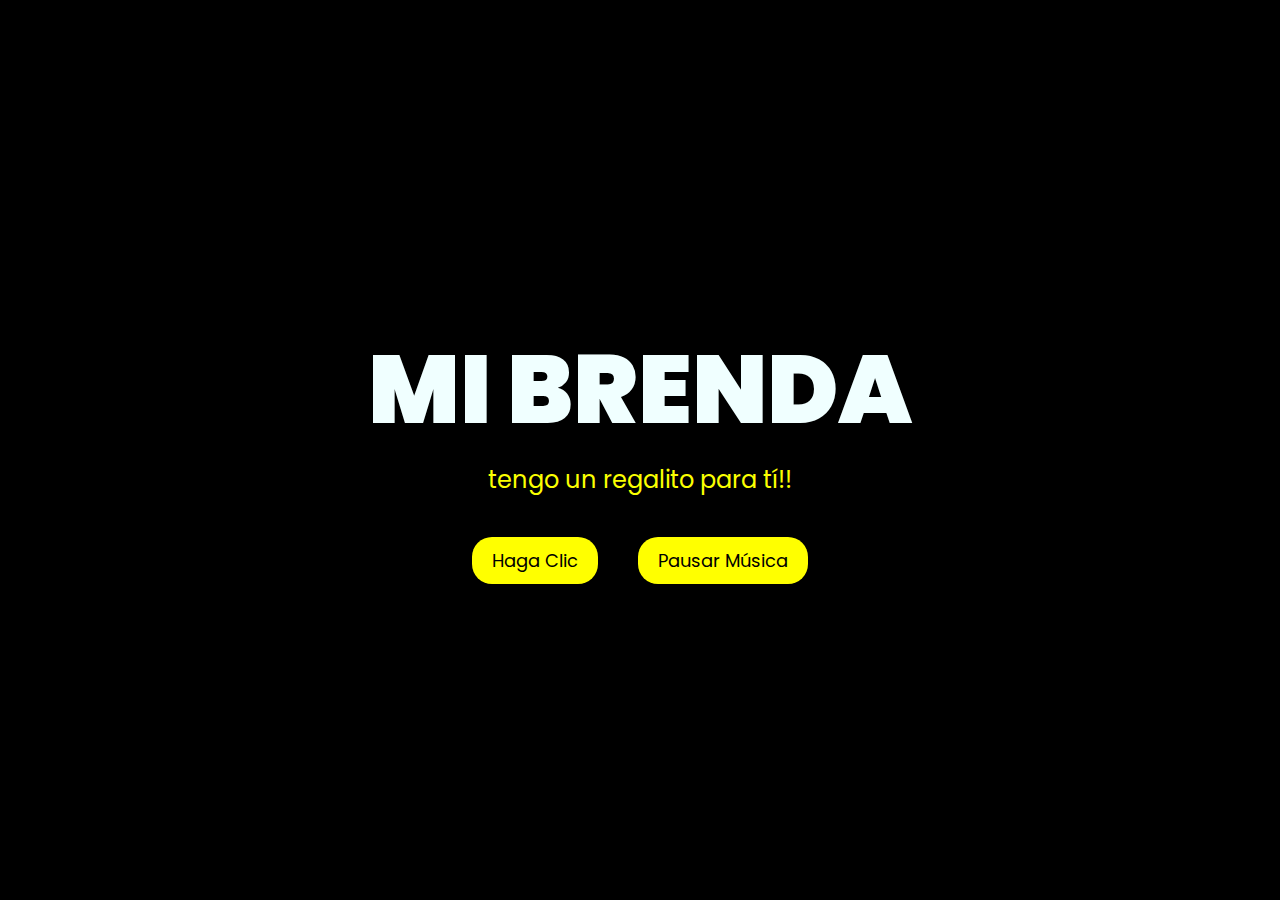
<file: index.html>
<!DOCTYPE html>
<html lang="en">
<head>
    <meta charset="UTF-8">
    <meta http-equiv="X-UA-Compatible" content="IE=edge">
    <meta name="viewport" content="width=device-width, initial-scale=1.0">
    <link rel="stylesheet" href="css/style.css">
    <link rel="icon" href="img/flowers.png" type="image/x-icon">
    <title>Aniversario</title>
    <style>
        audio {
            display: none; /* Oculta el elemento de audio si no deseas que sea visible */
        }
        .button-container {
            margin-top: 20px;
        }
        .button-container button {
            margin: 0 10px; /* Espaciado entre botones */
        }
    </style>
</head>
<body>
    <!-- Música de fondo -->
    <audio id="backgroundMusic" autoplay loop>
        <source src="audio/alguien.mp3" type="audio/mpeg">
        <source src="audio/alguien.ogg" type="audio/ogg">
        Tu navegador no soporta la reproducción de audio.
    </audio>

    <div class="greetings">
        <span>M</span>
        <span>I</span>
        &nbsp;
        <span>B</span>
        <span>R</span>
        <span>E</span>
        <span>N</span>
        <span>D</span>
        <span>A</span>
    </div>
    <div class="greetings">
        <span></span>
        <span></span>
        <span></span>
        <span></span>
        <span></span>
        <span></span>
    </div>
    <div class="description">
        <span>tengo un regalito para tí!!</span>
    </div>
    <div class="button-container">
        <div class="button">
            <button id="clickButton">
                <a href="index1.html">Haga Clic</a>
            </button>
        </div>
        <div class="button">
            <button id="playPauseButton">Pausar Música</button>
        </div>
    </div>

    <script>
        const playPauseButton = document.getElementById('playPauseButton');
        const backgroundMusic = document.getElementById('backgroundMusic');

        playPauseButton.addEventListener('click', () => {
            if (backgroundMusic.paused) {
                backgroundMusic.play();
                playPauseButton.textContent = 'Pausar Música';
            } else {
                backgroundMusic.pause();
                playPauseButton.textContent = 'Reproducir Música';
            }
        });
    </script>
</body>
</html>
</file>
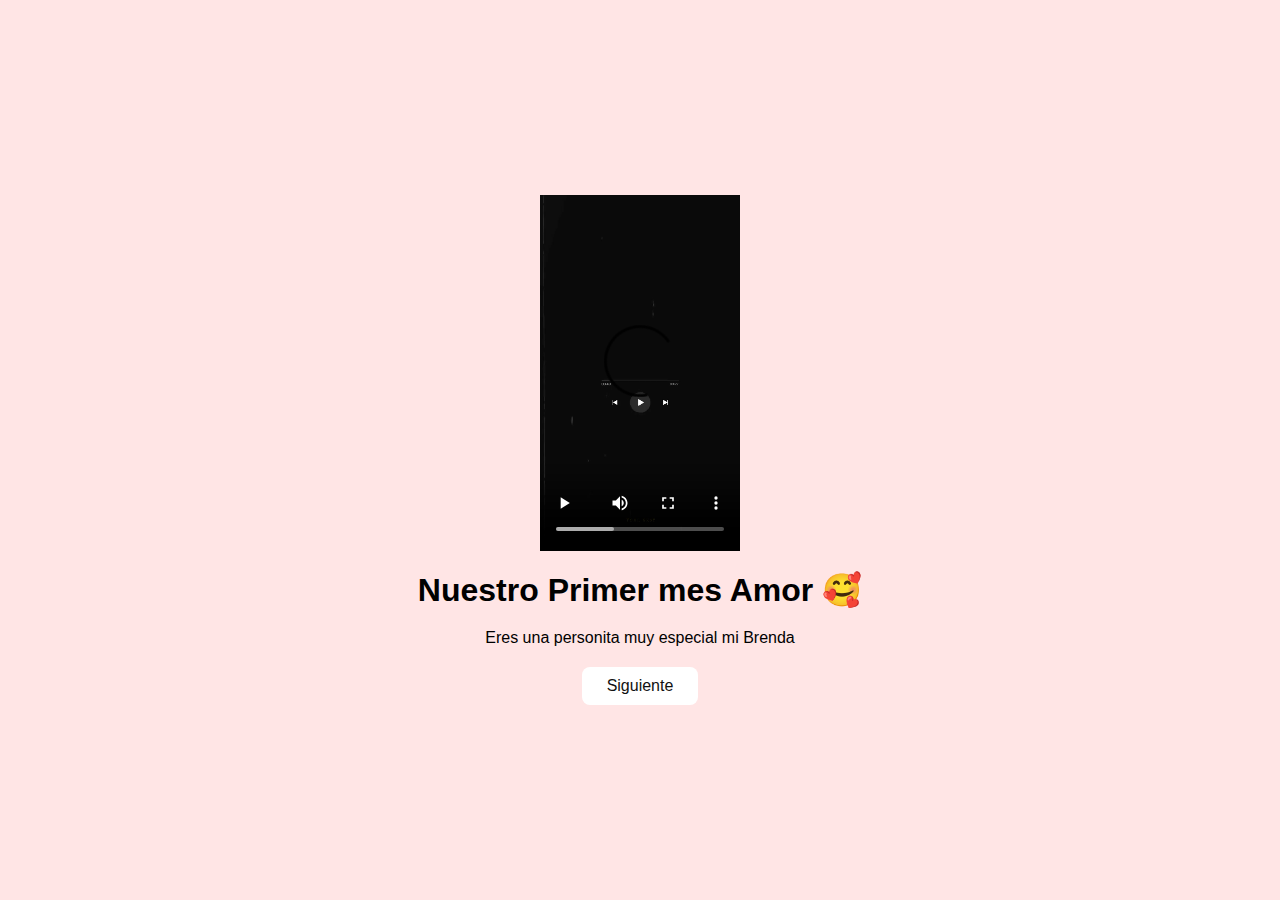
<file: 1.html>
<!DOCTYPE html>
<html lang="en">
<head>
    <meta charset="UTF-8">
    <meta name="viewport" content="width=device-width, initial-scale=1.0">
    <link rel="stylesheet" href="style.css">
    <title>Nuestro Primer Mes</title>
</head>
<body>
    <div class="container">
        <!-- Reemplazando el GIF con un video -->
        <video controls width="40%">
            <source src="caminaria.mp4" type="video/mp4">
            Tu navegador no soporta la etiqueta de video.
        </video>
        <h1>Nuestro Primer mes Amor 🥰</h1>
        <p>Eres una personita muy especial mi Brenda</p>
        <div class="btn">
            <a href="no1.html">Siguiente</a>
        </div>
    </div>
</body>
</html>
</file>
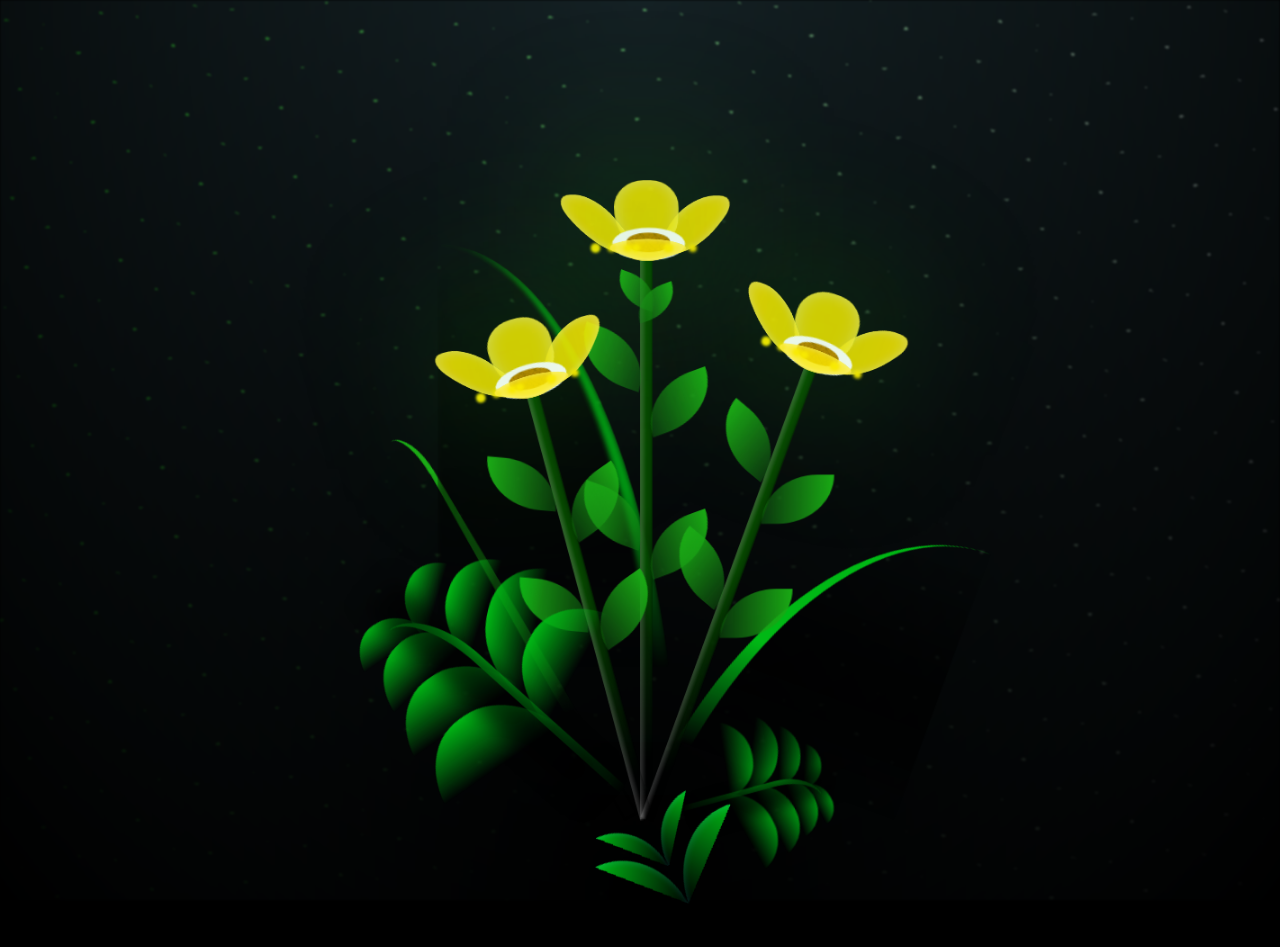
<file: FLORES.html>
<!DOCTYPE html>
<html lang="en">
<head>
    <meta charset="UTF-8">
    <meta http-equiv="X-UA-Compatible" content="IE=edge">
    <meta name="viewport" content="width=device-width, initial-scale=1.0">
    <link rel="stylesheet" href="css/main.css">
    <link rel="icon" href="img/flowers.png" type="image/x-icon">
    <title>FLORES</title>
</head>

<body class="container">
    <!-- Música de fondo -->
    <audio autoplay loop>
      <source src="audio/enrique.mp3" type="audio/mpeg">
      <source src="audio/enrique.ogg" type="audio/ogg">
      Tu navegador no soporta la reproducción de audio.
  </audio>
  <script>
    // Remueve el mute cuando el usuario interactúa con la página (clic)
    document.addEventListener('click', function() {
        var audio = document.getElementById('backgroundMusic');
        audio.muted = false;
    });
</script>
    <div class="night"></div>
    <div class="flowers">
      <div class="flower flower--1">
        <div class="flower__leafs flower__leafs--1">
          <div class="flower__leaf flower__leaf--1"></div>
          <div class="flower__leaf flower__leaf--2"></div>
          <div class="flower__leaf flower__leaf--3"></div>
          <div class="flower__leaf flower__leaf--4"></div>
          <div class="flower__white-circle"></div>
  
          <div class="flower__light flower__light--1"></div>
          <div class="flower__light flower__light--2"></div>
          <div class="flower__light flower__light--3"></div>
          <div class="flower__light flower__light--4"></div>
          <div class="flower__light flower__light--5"></div>
          <div class="flower__light flower__light--6"></div>
          <div class="flower__light flower__light--7"></div>
          <div class="flower__light flower__light--8"></div>
        </div>
        <div class="flower__line">
          <div class="flower__line__leaf flower__line__leaf--1"></div>
          <div class="flower__line__leaf flower__line__leaf--2"></div>
          <div class="flower__line__leaf flower__line__leaf--3"></div>
          <div class="flower__line__leaf flower__line__leaf--4"></div>
          <div class="flower__line__leaf flower__line__leaf--5"></div>
          <div class="flower__line__leaf flower__line__leaf--6"></div>
        </div>
      </div>
  
      <div class="flower flower--2">
        <div class="flower__leafs flower__leafs--2">
          <div class="flower__leaf flower__leaf--1"></div>
          <div class="flower__leaf flower__leaf--2"></div>
          <div class="flower__leaf flower__leaf--3"></div>
          <div class="flower__leaf flower__leaf--4"></div>
          <div class="flower__white-circle"></div>
  
          <div class="flower__light flower__light--1"></div>
          <div class="flower__light flower__light--2"></div>
          <div class="flower__light flower__light--3"></div>
          <div class="flower__light flower__light--4"></div>
          <div class="flower__light flower__light--5"></div>
          <div class="flower__light flower__light--6"></div>
          <div class="flower__light flower__light--7"></div>
          <div class="flower__light flower__light--8"></div>
  
        </div>
        <div class="flower__line">
          <div class="flower__line__leaf flower__line__leaf--1"></div>
          <div class="flower__line__leaf flower__line__leaf--2"></div>
          <div class="flower__line__leaf flower__line__leaf--3"></div>
          <div class="flower__line__leaf flower__line__leaf--4"></div>
        </div>
      </div>
  
      <div class="flower flower--3">
        <div class="flower__leafs flower__leafs--3">
          <div class="flower__leaf flower__leaf--1"></div>
          <div class="flower__leaf flower__leaf--2"></div>
          <div class="flower__leaf flower__leaf--3"></div>
          <div class="flower__leaf flower__leaf--4"></div>
          <div class="flower__white-circle"></div>
  
          <div class="flower__light flower__light--1"></div>
          <div class="flower__light flower__light--2"></div>
          <div class="flower__light flower__light--3"></div>
          <div class="flower__light flower__light--4"></div>
          <div class="flower__light flower__light--5"></div>
          <div class="flower__light flower__light--6"></div>
          <div class="flower__light flower__light--7"></div>
          <div class="flower__light flower__light--8"></div>
  
        </div>
        <div class="flower__line">
          <div class="flower__line__leaf flower__line__leaf--1"></div>
          <div class="flower__line__leaf flower__line__leaf--2"></div>
          <div class="flower__line__leaf flower__line__leaf--3"></div>
          <div class="flower__line__leaf flower__line__leaf--4"></div>
        </div>
      </div>
  
      <div class="grow-ans" style="--d:1.2s">
        <div class="flower__g-long">
          <div class="flower__g-long__top"></div>
          <div class="flower__g-long__bottom"></div>
        </div>
      </div>
  
      <div class="growing-grass">
        <div class="flower__grass flower__grass--1">
          <div class="flower__grass--top"></div>
          <div class="flower__grass--bottom"></div>
          <div class="flower__grass__leaf flower__grass__leaf--1"></div>
          <div class="flower__grass__leaf flower__grass__leaf--2"></div>
          <div class="flower__grass__leaf flower__grass__leaf--3"></div>
          <div class="flower__grass__leaf flower__grass__leaf--4"></div>
          <div class="flower__grass__leaf flower__grass__leaf--5"></div>
          <div class="flower__grass__leaf flower__grass__leaf--6"></div>
          <div class="flower__grass__leaf flower__grass__leaf--7"></div>
          <div class="flower__grass__leaf flower__grass__leaf--8"></div>
          <div class="flower__grass__overlay"></div>
        </div>
      </div>
  
      <div class="growing-grass">
        <div class="flower__grass flower__grass--2">
          <div class="flower__grass--top"></div>
          <div class="flower__grass--bottom"></div>
          <div class="flower__grass__leaf flower__grass__leaf--1"></div>
          <div class="flower__grass__leaf flower__grass__leaf--2"></div>
          <div class="flower__grass__leaf flower__grass__leaf--3"></div>
          <div class="flower__grass__leaf flower__grass__leaf--4"></div>
          <div class="flower__grass__leaf flower__grass__leaf--5"></div>
          <div class="flower__grass__leaf flower__grass__leaf--6"></div>
          <div class="flower__grass__leaf flower__grass__leaf--7"></div>
          <div class="flower__grass__leaf flower__grass__leaf--8"></div>
          <div class="flower__grass__overlay"></div>
        </div>
      </div>
  
      <div class="grow-ans" style="--d:2.4s">
        <div class="flower__g-right flower__g-right--1">
          <div class="leaf"></div>
        </div>
      </div>
  
      <div class="grow-ans" style="--d:2.8s">
        <div class="flower__g-right flower__g-right--2">
          <div class="leaf"></div>
        </div>
      </div>
  
      <div class="grow-ans" style="--d:2.8s">
        <div class="flower__g-front">
          <div class="flower__g-front__leaf-wrapper flower__g-front__leaf-wrapper--1">
            <div class="flower__g-front__leaf"></div>
          </div>
          <div class="flower__g-front__leaf-wrapper flower__g-front__leaf-wrapper--2">
            <div class="flower__g-front__leaf"></div>
          </div>
          <div class="flower__g-front__leaf-wrapper flower__g-front__leaf-wrapper--3">
            <div class="flower__g-front__leaf"></div>
          </div>
          <div class="flower__g-front__leaf-wrapper flower__g-front__leaf-wrapper--4">
            <div class="flower__g-front__leaf"></div>
          </div>
        </div>
      </div>
  
    </div>

    <script src="main.js"></script>
</body>
</html>
</file>
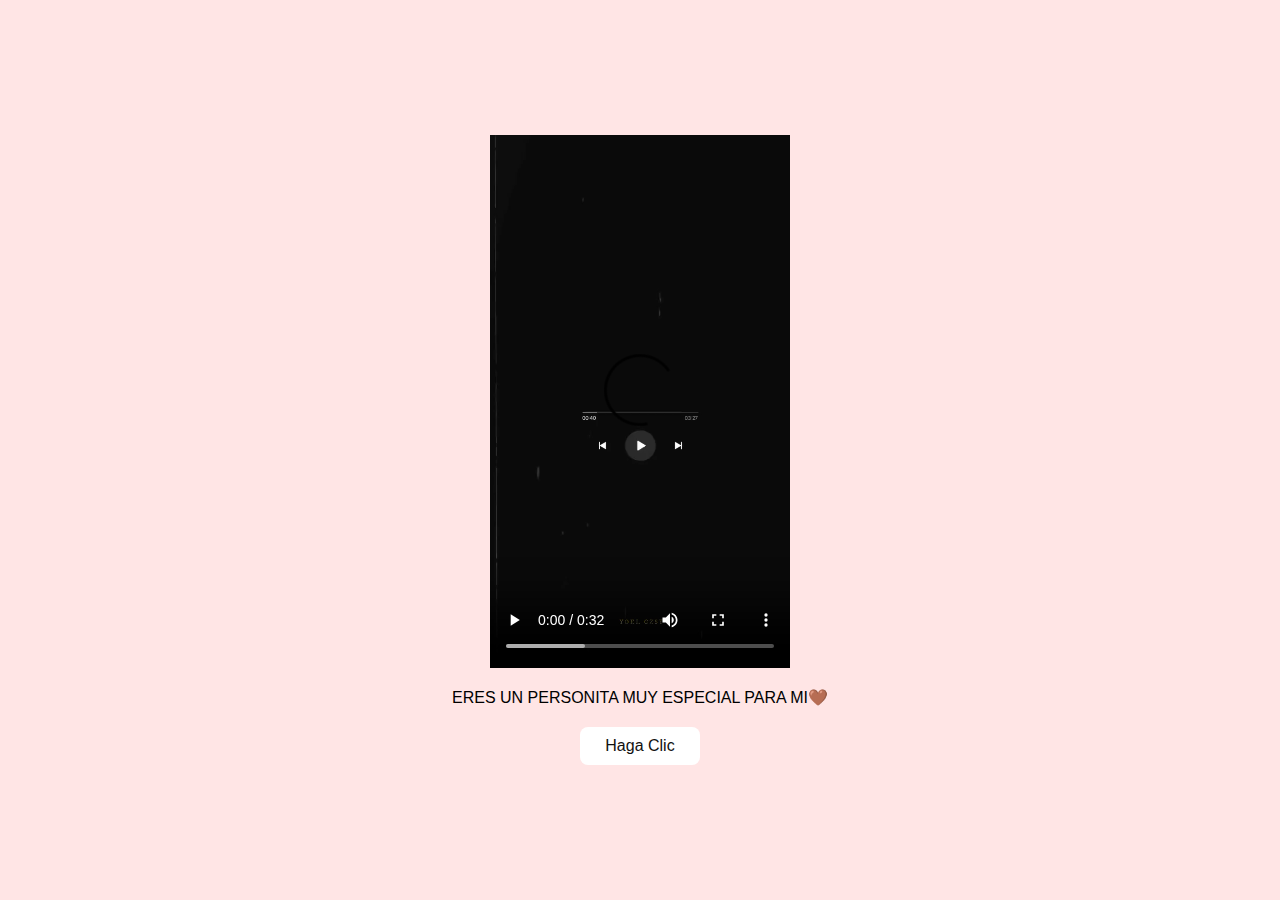
<file: index1.html>
<!DOCTYPE html>
<html lang="en">
<head>
    <meta charset="UTF-8">
    <meta name="viewport" content="width=device-width, initial-scale=1.0">
    <link rel="stylesheet" href="style.css">
    <title>Nuestro Primer Mes</title>
</head>
<body>
    <div class="container">
        <video controls width="60%">
            <source src="caminaria.mp4" type="video/mp4">
        </video>
        <p>ERES UN PERSONITA MUY ESPECIAL PARA MI🤎</p>
        <div class="btn">
            
            <a href="no1.html">Haga Clic</a>
        </div>
    </div>
</body>
</html>
</file>
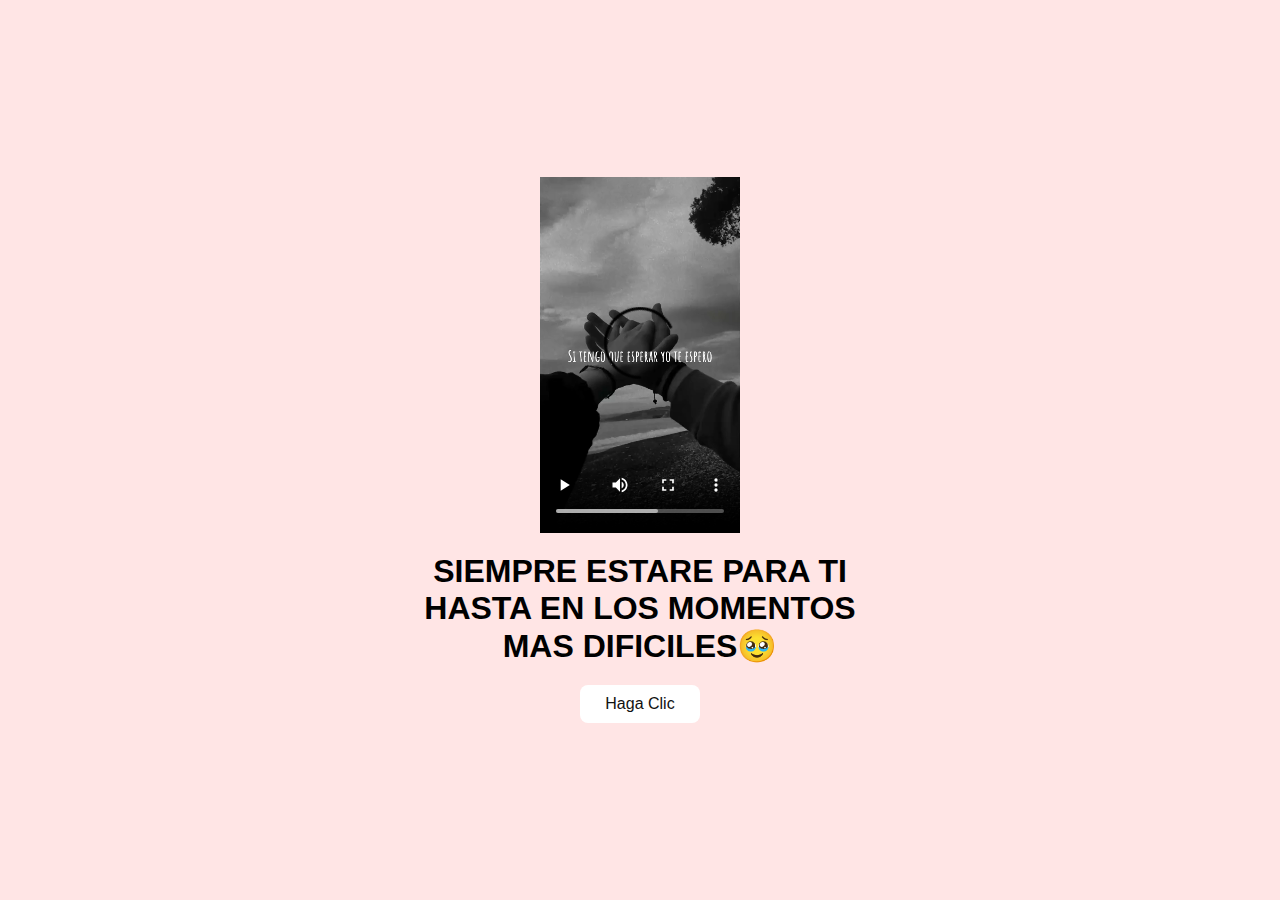
<file: no1.html>
<!DOCTYPE html>
<html lang="en">
<head>
    <meta charset="UTF-8">
    <meta name="viewport" content="width=device-width, initial-scale=1.0">
    <link rel="stylesheet" href="style.css">
    <title>Por siempre te amare</title>
</head>
<body>
    <div class="container">
        <video controls width="40%">
            <source src="porta.mp4" type="video/mp4">
        </video>
        
        <h1>SIEMPRE ESTARE PARA TI HASTA EN LOS MOMENTOS MAS DIFICILES🥹
        </h1>
        <div class="btn">
            
            <a href="no2.html">Haga Clic</a>
        </div>
    </div>
</body>
</html>
</file>
<file: css/style.css>
@import url('https://fonts.googleapis.com/css2?family=Poppins:ital,wght@0,500;1,900&display=swap');

* {
    font-family: 'Poppins', cursive;
    margin: 0;
    padding: 0;
    box-sizing: border-box;
}

body {
    color: azure;
    width: 100%;
    height: 100vh;
    display: flex;
    flex-direction: column;
    align-items: center;
    justify-content: center;
    background-color: black;
}

.greetings {
    font-size: 6rem;
    font-weight: 900;
    display: flex;
    flex-wrap: wrap;
    justify-content: center;
}

.greetings > span {
    animation: glow 2.5s ease-in-out infinite;
}

@keyframes glow {
    0%, 100% {
        color: #fff;
        text-shadow: 0 0 12px #fbff00, 0 0 50px #fbff00, 0 0 100px #fbff00;
    }
    10%, 90% {
        color: #696565;
        text-shadow: none;
    }
}

.greetings > span:nth-child(2) {
    animation-delay: .2s;
}
.greetings > span:nth-child(3) {
    animation-delay: .4s;
}
.greetings > span:nth-child(4) {
    animation-delay: .6s;
}
.greetings > span:nth-child(5) {
    animation-delay: .8s;
}

.description {
    font-size: 1.5rem;
    margin-bottom: 20px;
    color: #fbff00;
}

.button-container {
    display: flex;
    justify-content: center;
    gap: 20px;
}

.button-container button {
    background-color: yellow; /* Fondo amarillo */
    border: none; /* Sin bordes */
    padding: 10px 20px; /* Ajusta el relleno según tu preferencia */
    font-size: 18px; /* Tamaño de fuente */
    cursor: pointer;
    position: relative; /* Necesario para el resplandor */
    border-radius: 20px; /* Esquinas redondeadas */
    transition: background-color 0.3s ease-in-out; /* Transición suave para el color de fondo */
}

.button-container button a {
    text-decoration: none; /* Elimina el subrayado del enlace */
    color: inherit; /* Hereda el color del texto del botón */
}

.button-container button:hover {
    background-color: orange; /* Cambia el color de fondo al pasar el mouse a naranja */
    box-shadow: 0 0 10px yellow, 0 0 20px yellow, 0 0 30px yellow; /* Efecto de resplandor amarillo */
}

@media screen and (max-width: 574px) {
    .greetings {
        display: block;
        font-size: 3rem;
        font-weight: 500;
        text-align: center;
    }
    .description {
        font-size: 1rem;
    }
    .button-container button {
        font-size: 14px; /* Tamaño de fuente más pequeño para pantallas pequeñas */
    }
}
</file>
<file: style.css>
* {
    margin: 0;
    padding: 0;
    box-sizing: border-box;
    font-family: sans-serif;
}

body {
    position: relative;
    width: 100%;
    min-height: 100vh;
    display: flex;
    justify-content: center;
    align-items: center;
    background-color: #ffe5e5;
}

.container {
    display: flex;
    flex-direction: column;
    text-align: center;
    align-items: center;
    gap: 20px;
    max-width: 500px;
    margin: 20px;
}

.container .tenor-gif-embed {
    display: flex;
    max-width: 200px;
}

.container .btn {
    display: flex;
    gap: 25px;
}

.btn a {
    text-decoration: none;
    color: #111;
    background: #fff;
    padding: 10px 25px;
    border-radius: 8px;
    box-shadow: 0.5rem 1rem 3rem hsl(0, 0, 0,0.3);

}
</file>
<file: css/main.css>
*,
*::after,
*::before {
  padding: 0;
  margin: 0;
  box-sizing: border-box;
}

:root {
  --dark-color: #000;
}

body {
  display: flex;
  align-items: flex-end;
  justify-content: center;
  min-height: 100vh;
  background-color: var(--dark-color);
  overflow: hidden;
  perspective: 1000px;
}

.night {
  position: fixed;
  left: 50%;
  top: 0;
  transform: translateX(-50%);
  width: 100%;
  height: 100%;
  filter: blur(0.1vmin);
  background-image: radial-gradient(ellipse at top, transparent 0%, var(--dark-color)), 
  radial-gradient(ellipse at bottom, var(--dark-color), rgba(145, 233, 255, 0.2)), 
  repeating-linear-gradient(220deg, rgb(0, 0, 0) 0px, rgb(0, 0, 0) 19px, transparent 19px, 
  transparent 22px), repeating-linear-gradient(189deg, rgb(0, 0, 0) 0px, rgb(0, 0, 0) 19px, 
  transparent 19px, transparent 22px), repeating-linear-gradient(148deg, rgb(0, 0, 0) 0px, 
  rgb(0, 0, 0) 19px, transparent 19px, transparent 22px), linear-gradient(90deg, rgb(21, 255, 0), 
  rgb(240, 240, 240));
}

.flowers {
  position: relative;
  transform: scale(0.9);
}

.flower {
  position: absolute;
  bottom: 10vmin;
  transform-origin: bottom center;
  z-index: 10;
  --fl-speed: 0.8s;
}
.flower--1 {
  -webkit-animation: moving-flower-1 4s linear infinite;
          animation: moving-flower-1 4s linear infinite;
}
.flower--1 .flower__line {
  height: 70vmin;
  -webkit-animation-delay: 0.3s;
          animation-delay: 0.3s;
}
.flower--1 .flower__line__leaf--1 {
  -webkit-animation: blooming-leaf-right var(--fl-speed) 1.6s backwards;
          animation: blooming-leaf-right var(--fl-speed) 1.6s backwards;
}
.flower--1 .flower__line__leaf--2 {
  -webkit-animation: blooming-leaf-right var(--fl-speed) 1.4s backwards;
          animation: blooming-leaf-right var(--fl-speed) 1.4s backwards;
}
.flower--1 .flower__line__leaf--3 {
  -webkit-animation: blooming-leaf-left var(--fl-speed) 1.2s backwards;
          animation: blooming-leaf-left var(--fl-speed) 1.2s backwards;
}
.flower--1 .flower__line__leaf--4 {
  -webkit-animation: blooming-leaf-left var(--fl-speed) 1s backwards;
          animation: blooming-leaf-left var(--fl-speed) 1s backwards;
}
.flower--1 .flower__line__leaf--5 {
  -webkit-animation: blooming-leaf-right var(--fl-speed) 1.8s backwards;
          animation: blooming-leaf-right var(--fl-speed) 1.8s backwards;
}
.flower--1 .flower__line__leaf--6 {
  -webkit-animation: blooming-leaf-left var(--fl-speed) 2s backwards;
          animation: blooming-leaf-left var(--fl-speed) 2s backwards;
}
.flower--2 {
  left: 50%;
  transform: rotate(20deg);
  -webkit-animation: moving-flower-2 4s linear infinite;
          animation: moving-flower-2 4s linear infinite;
}
.flower--2 .flower__line {
  height: 60vmin;
  -webkit-animation-delay: 0.6s;
          animation-delay: 0.6s;
}
.flower--2 .flower__line__leaf--1 {
  -webkit-animation: blooming-leaf-right var(--fl-speed) 1.9s backwards;
          animation: blooming-leaf-right var(--fl-speed) 1.9s backwards;
}
.flower--2 .flower__line__leaf--2 {
  -webkit-animation: blooming-leaf-right var(--fl-speed) 1.7s backwards;
          animation: blooming-leaf-right var(--fl-speed) 1.7s backwards;
}
.flower--2 .flower__line__leaf--3 {
  -webkit-animation: blooming-leaf-left var(--fl-speed) 1.5s backwards;
          animation: blooming-leaf-left var(--fl-speed) 1.5s backwards;
}
.flower--2 .flower__line__leaf--4 {
  -webkit-animation: blooming-leaf-left var(--fl-speed) 1.3s backwards;
          animation: blooming-leaf-left var(--fl-speed) 1.3s backwards;
}
.flower--3 {
  left: 50%;
  transform: rotate(-15deg);
  -webkit-animation: moving-flower-3 4s linear infinite;
          animation: moving-flower-3 4s linear infinite;
}
.flower--3 .flower__line {
  -webkit-animation-delay: 0.9s;
          animation-delay: 0.9s;
}
.flower--3 .flower__line__leaf--1 {
  -webkit-animation: blooming-leaf-right var(--fl-speed) 2.5s backwards;
          animation: blooming-leaf-right var(--fl-speed) 2.5s backwards;
}
.flower--3 .flower__line__leaf--2 {
  -webkit-animation: blooming-leaf-right var(--fl-speed) 2.3s backwards;
          animation: blooming-leaf-right var(--fl-speed) 2.3s backwards;
}
.flower--3 .flower__line__leaf--3 {
  -webkit-animation: blooming-leaf-left var(--fl-speed) 2.1s backwards;
          animation: blooming-leaf-left var(--fl-speed) 2.1s backwards;
}
.flower--3 .flower__line__leaf--4 {
  -webkit-animation: blooming-leaf-left var(--fl-speed) 1.9s backwards;
          animation: blooming-leaf-left var(--fl-speed) 1.9s backwards;
}
.flower__leafs {
  position: relative;
  -webkit-animation: blooming-flower 2s backwards;
          animation: blooming-flower 2s backwards;
}
.flower__leafs--1 {
  -webkit-animation-delay: 1.1s;
          animation-delay: 1.1s;
}
.flower__leafs--2 {
  -webkit-animation-delay: 1.4s;
          animation-delay: 1.4s;
}
.flower__leafs--3 {
  -webkit-animation-delay: 1.7s;
          animation-delay: 1.7s;
}
.flower__leafs::after {
  content: "";
  position: absolute;
  left: 0;
  top: 0;
  transform: translate(-50%, -100%);
  width: 8vmin;
  height: 8vmin;
  background-color: #1aaa15;
  filter: blur(10vmin);
}
.flower__leaf {
  position: absolute;
  bottom: 0;
  left: 50%;
  width: 8vmin;
  height: 11vmin;
  border-radius: 51% 49% 47% 53%/44% 45% 55% 69%;
  background-color: #1aaa15;
  background-image: linear-gradient(to top, #fce700, #fce700);
  transform-origin: bottom center;
  opacity: 0.9;
  box-shadow: inset 0 0 2vmin rgba(255, 255, 255, 0.5);
}
.flower__leaf--1 {
  transform: translate(-10%, 1%) rotateY(40deg) rotateX(-50deg);
}
.flower__leaf--2 {
  transform: translate(-50%, -4%) rotateX(40deg);
}
.flower__leaf--3 {
  transform: translate(-90%, 0%) rotateY(45deg) rotateX(50deg);
}
.flower__leaf--4 {
  width: 8vmin;
  height: 8vmin;
  transform-origin: bottom left;
  border-radius: 4vmin 10vmin 4vmin 4vmin;
  transform: translate(0%, 18%) rotateX(70deg) rotate(-43deg);
  background-image: linear-gradient(to top, #fce700, #fce700);
  z-index: 1;
  opacity: 0.8;
}
.flower__white-circle {
  position: absolute;
  left: -3.5vmin;
  top: -3vmin;
  width: 9vmin;
  height: 4vmin;
  border-radius: 50%;
  background-color: #ffffff;
}
.flower__white-circle::after {
  content: "";
  position: absolute;
  left: 50%;
  top: 45%;
  transform: translate(-50%, -50%);
  width: 60%;
  height: 60%;
  border-radius: inherit;
  background-image: repeating-linear-gradient(135deg, rgba(0, 0, 0, 0.03) 0px, 
  rgba(0, 0, 0, 0.03) 1px, transparent 1px, transparent 12px), repeating-linear-gradient(45deg, 
  rgba(0, 0, 0, 0.03) 0px, rgba(0, 0, 0, 0.03) 1px, transparent 1px, transparent 12px), 
  repeating-linear-gradient(67.5deg, rgba(0, 0, 0, 0.03) 0px, rgba(0, 0, 0, 0.03) 1px, 
  transparent 1px, transparent 12px), repeating-linear-gradient(135deg, rgba(0, 0, 0, 0.03) 0px, 
  rgba(0, 0, 0, 0.03) 1px, transparent 1px, transparent 12px), repeating-linear-gradient(45deg, 
  rgba(0, 0, 0, 0.03) 0px, rgba(0, 0, 0, 0.03) 1px, transparent 1px, transparent 12px), 
  repeating-linear-gradient(112.5deg, rgba(0, 0, 0, 0.03) 0px, rgba(0, 0, 0, 0.03) 1px, 
  transparent 1px, transparent 12px), repeating-linear-gradient(112.5deg, rgba(0, 0, 0, 0.03) 0px, 
  rgba(0, 0, 0, 0.03) 1px, transparent 1px, transparent 12px), repeating-linear-gradient(45deg, 
  rgba(0, 0, 0, 0.03) 0px, rgba(0, 0, 0, 0.03) 1px, transparent 1px, transparent 12px), 
  repeating-linear-gradient(22.5deg, rgba(0, 0, 0, 0.03) 0px, rgba(0, 0, 0, 0.03) 1px, 
  transparent 1px, transparent 12px), repeating-linear-gradient(45deg, rgba(0, 0, 0, 0.03) 0px, 
  rgba(0, 0, 0, 0.03) 1px, transparent 1px, transparent 12px), repeating-linear-gradient(22.5deg, 
  rgba(0, 0, 0, 0.03) 0px, rgba(0, 0, 0, 0.03) 1px, transparent 1px, transparent 12px), 
  repeating-linear-gradient(135deg, rgba(0, 0, 0, 0.03) 0px, rgba(0, 0, 0, 0.03) 1px, 
  transparent 1px, transparent 12px), repeating-linear-gradient(157.5deg, rgba(0, 0, 0, 0.03) 0px, 
  rgba(0, 0, 0, 0.03) 1px, transparent 1px, transparent 12px), repeating-linear-gradient(67.5deg, 
  rgba(0, 0, 0, 0.03) 0px, rgba(0, 0, 0, 0.03) 1px, transparent 1px, transparent 12px), 
  repeating-linear-gradient(67.5deg, rgba(0, 0, 0, 0.03) 0px, rgba(0, 0, 0, 0.03) 1px, 
  transparent 1px, transparent 12px), linear-gradient(90deg, rgb(190, 133, 0), rgb(190, 133, 0));
}
.flower__line {
  height: 55vmin;
  width: 1.5vmin;
  background-image: linear-gradient(to left, rgba(0, 0, 0, 0.2), transparent, 
  rgba(255, 255, 255, 0.2)), linear-gradient(to top, transparent 10%, #064600, #064600);
  box-shadow: inset 0 0 2px rgba(0, 0, 0, 0.5);
  -webkit-animation: grow-flower-tree 4s backwards;
          animation: grow-flower-tree 4s backwards;
}
.flower__line__leaf {
  --w: 7vmin;
  --h: calc(var(--w) + 2vmin);
  position: absolute;
  top: 20%;
  left: 90%;
  width: var(--w);
  height: var(--h);
  border-top-right-radius: var(--h);
  border-bottom-left-radius: var(--h);
  background-image: linear-gradient(to top, rgba(20, 122, 20, 0.4), #1aaa15);
}
.flower__line__leaf--1 {
  transform: rotate(70deg) rotateY(30deg);
}
.flower__line__leaf--2 {
  top: 45%;
  transform: rotate(70deg) rotateY(30deg);
}
.flower__line__leaf--3, .flower__line__leaf--4, .flower__line__leaf--6 {
  border-top-right-radius: 0;
  border-bottom-left-radius: 0;
  border-top-left-radius: var(--h);
  border-bottom-right-radius: var(--h);
  left: -460%;
  top: 12%;
  transform: rotate(-70deg) rotateY(30deg);
}
.flower__line__leaf--4 {
  top: 40%;
}
.flower__line__leaf--5 {
  top: 0;
  transform-origin: left;
  transform: rotate(70deg) rotateY(30deg) scale(0.6);
}
.flower__line__leaf--6 {
  top: -2%;
  left: -450%;
  transform-origin: right;
  transform: rotate(-70deg) rotateY(30deg) scale(0.6);
}
.flower__light {
  position: absolute;
  bottom: 0vmin;
  width: 1vmin;
  height: 1vmin;
  background-color: rgb(255, 251, 0);
  border-radius: 50%;
  filter: blur(0.2vmin);
  -webkit-animation: light-ans 4s linear infinite backwards;
          animation: light-ans 4s linear infinite backwards;
}
.flower__light:nth-child(odd) {
  background-color: #fce700;
}
.flower__light--1 {
  left: -2vmin;
  -webkit-animation-delay: 1s;
          animation-delay: 1s;
}
.flower__light--2 {
  left: 3vmin;
  -webkit-animation-delay: 0.5s;
          animation-delay: 0.5s;
}
.flower__light--3 {
  left: -6vmin;
  -webkit-animation-delay: 0.3s;
          animation-delay: 0.3s;
}
.flower__light--4 {
  left: 6vmin;
  -webkit-animation-delay: 0.9s;
          animation-delay: 0.9s;
}
.flower__light--5 {
  left: -1vmin;
  -webkit-animation-delay: 1.5s;
          animation-delay: 1.5s;
}
.flower__light--6 {
  left: -4vmin;
  -webkit-animation-delay: 3s;
          animation-delay: 3s;
}
.flower__light--7 {
  left: 3vmin;
  -webkit-animation-delay: 2s;
          animation-delay: 2s;
}
.flower__light--8 {
  left: -6vmin;
  -webkit-animation-delay: 3.5s;
          animation-delay: 3.5s;
}
.flower__grass {
  --c: #00b815;
  --line-w: 1.5vmin;
  position: absolute;
  bottom: 12vmin;
  left: -7vmin;
  display: flex;
  flex-direction: column;
  align-items: flex-end;
  z-index: 20;
  transform-origin: bottom center;
  transform: rotate(-48deg) rotateY(40deg);
}
.flower__grass--1 {
  -webkit-animation: moving-grass 2s linear infinite;
          animation: moving-grass 2s linear infinite;
}
.flower__grass--2 {
  left: 2vmin;
  bottom: 10vmin;
  transform: scale(0.5) rotate(75deg) rotateX(10deg) rotateY(-200deg);
  opacity: 0.8;
  z-index: 0;
  -webkit-animation: moving-grass--2 1.5s linear infinite;
          animation: moving-grass--2 1.5s linear infinite;
}
.flower__grass--top {
  width: 7vmin;
  height: 10vmin;
  border-top-right-radius: 100%;
  border-right: var(--line-w) solid var(--c);
  transform-origin: bottom center;
  transform: rotate(-2deg);
}
.flower__grass--bottom {
  margin-top: -2px;
  width: var(--line-w);
  height: 25vmin;
  background-image: linear-gradient(to top, transparent, var(--c));
}
.flower__grass__leaf {
  --size: 10vmin;
  position: absolute;
  width: calc(var(--size) * 2.1);
  height: var(--size);
  border-top-left-radius: var(--size);
  border-top-right-radius: var(--size);
  background-image: linear-gradient(to top, transparent, transparent 30%, var(--c));
  z-index: 100;
}
.flower__grass__leaf--1 {
  top: -6%;
  left: 30%;
  --size: 6vmin;
  transform: rotate(-20deg);
  -webkit-animation: growing-grass-ans--1 2s 2.6s backwards;
          animation: growing-grass-ans--1 2s 2.6s backwards;
}
@-webkit-keyframes growing-grass-ans--1 {
  0% {
    transform-origin: bottom left;
    transform: rotate(-20deg) scale(0);
  }
}
@keyframes growing-grass-ans--1 {
  0% {
    transform-origin: bottom left;
    transform: rotate(-20deg) scale(0);
  }
}
.flower__grass__leaf--2 {
  top: -5%;
  left: -110%;
  --size: 6vmin;
  transform: rotate(10deg);
  -webkit-animation: growing-grass-ans--2 2s 2.4s linear backwards;
          animation: growing-grass-ans--2 2s 2.4s linear backwards;
}
@-webkit-keyframes growing-grass-ans--2 {
  0% {
    transform-origin: bottom right;
    transform: rotate(10deg) scale(0);
  }
}
@keyframes growing-grass-ans--2 {
  0% {
    transform-origin: bottom right;
    transform: rotate(10deg) scale(0);
  }
}
.flower__grass__leaf--3 {
  top: 5%;
  left: 60%;
  --size: 8vmin;
  transform: rotate(-18deg) rotateX(-20deg);
  -webkit-animation: growing-grass-ans--3 2s 2.2s linear backwards;
          animation: growing-grass-ans--3 2s 2.2s linear backwards;
}
@-webkit-keyframes growing-grass-ans--3 {
  0% {
    transform-origin: bottom left;
    transform: rotate(-18deg) rotateX(-20deg) scale(0);
  }
}
@keyframes growing-grass-ans--3 {
  0% {
    transform-origin: bottom left;
    transform: rotate(-18deg) rotateX(-20deg) scale(0);
  }
}
.flower__grass__leaf--4 {
  top: 6%;
  left: -135%;
  --size: 8vmin;
  transform: rotate(2deg);
  -webkit-animation: growing-grass-ans--4 2s 2s linear backwards;
          animation: growing-grass-ans--4 2s 2s linear backwards;
}
@-webkit-keyframes growing-grass-ans--4 {
  0% {
    transform-origin: bottom right;
    transform: rotate(2deg) scale(0);
  }
}
@keyframes growing-grass-ans--4 {
  0% {
    transform-origin: bottom right;
    transform: rotate(2deg) scale(0);
  }
}
.flower__grass__leaf--5 {
  top: 20%;
  left: 60%;
  --size: 10vmin;
  transform: rotate(-24deg) rotateX(-20deg);
  -webkit-animation: growing-grass-ans--5 2s 1.8s linear backwards;
          animation: growing-grass-ans--5 2s 1.8s linear backwards;
}
@-webkit-keyframes growing-grass-ans--5 {
  0% {
    transform-origin: bottom left;
    transform: rotate(-24deg) rotateX(-20deg) scale(0);
  }
}
@keyframes growing-grass-ans--5 {
  0% {
    transform-origin: bottom left;
    transform: rotate(-24deg) rotateX(-20deg) scale(0);
  }
}
.flower__grass__leaf--6 {
  top: 22%;
  left: -180%;
  --size: 10vmin;
  transform: rotate(10deg);
  -webkit-animation: growing-grass-ans--6 2s 1.6s linear backwards;
          animation: growing-grass-ans--6 2s 1.6s linear backwards;
}
@-webkit-keyframes growing-grass-ans--6 {
  0% {
    transform-origin: bottom right;
    transform: rotate(10deg) scale(0);
  }
}
@keyframes growing-grass-ans--6 {
  0% {
    transform-origin: bottom right;
    transform: rotate(10deg) scale(0);
  }
}
.flower__grass__leaf--7 {
  top: 39%;
  left: 70%;
  --size: 10vmin;
  transform: rotate(-10deg);
  -webkit-animation: growing-grass-ans--7 2s 1.4s linear backwards;
          animation: growing-grass-ans--7 2s 1.4s linear backwards;
}
@-webkit-keyframes growing-grass-ans--7 {
  0% {
    transform-origin: bottom left;
    transform: rotate(-10deg) scale(0);
  }
}
@keyframes growing-grass-ans--7 {
  0% {
    transform-origin: bottom left;
    transform: rotate(-10deg) scale(0);
  }
}
.flower__grass__leaf--8 {
  top: 40%;
  left: -215%;
  --size: 11vmin;
  transform: rotate(10deg);
  -webkit-animation: growing-grass-ans--8 2s 1.2s linear backwards;
          animation: growing-grass-ans--8 2s 1.2s linear backwards;
}
@-webkit-keyframes growing-grass-ans--8 {
  0% {
    transform-origin: bottom right;
    transform: rotate(10deg) scale(0);
  }
}
@keyframes growing-grass-ans--8 {
  0% {
    transform-origin: bottom right;
    transform: rotate(10deg) scale(0);
  }
}
.flower__grass__overlay {
  position: absolute;
  top: -10%;
  right: 0%;
  width: 100%;
  height: 100%;
  background-color: rgba(0, 0, 0, 0.6);
  filter: blur(1.5vmin);
  z-index: 100;
}
.flower__g-long {
  --w: 2vmin;
  --h: 6vmin;
  --c: #1aaa15;
  position: absolute;
  bottom: 10vmin;
  left: -3vmin;
  transform-origin: bottom center;
  transform: rotate(-30deg) rotateY(-20deg);
  display: flex;
  flex-direction: column;
  align-items: flex-end;
  -webkit-animation: flower-g-long-ans 3s linear infinite;
          animation: flower-g-long-ans 3s linear infinite;
}
@-webkit-keyframes flower-g-long-ans {
  0%, 100% {
    transform: rotate(-30deg) rotateY(-20deg);
  }
  50% {
    transform: rotate(-32deg) rotateY(-20deg);
  }
}
@keyframes flower-g-long-ans {
  0%, 100% {
    transform: rotate(-30deg) rotateY(-20deg);
  }
  50% {
    transform: rotate(-32deg) rotateY(-20deg);
  }
}
.flower__g-long__top {
  top: calc(var(--h) * -1);
  width: calc(var(--w) + 1vmin);
  height: var(--h);
  border-top-right-radius: 100%;
  border-right: 0.7vmin solid var(--c);
  transform: translate(-0.7vmin, 1vmin);
}
.flower__g-long__bottom {
  width: var(--w);
  height: 50vmin;
  transform-origin: bottom center;
  background-image: linear-gradient(to top, transparent 30%, var(--c));
  box-shadow: inset 0 0 2px rgba(0, 0, 0, 0.5);
  -webkit-clip-path: polygon(35% 0, 65% 1%, 100% 100%, 0% 100%);
          clip-path: polygon(35% 0, 65% 1%, 100% 100%, 0% 100%);
}
.flower__g-right {
  position: absolute;
  bottom: 6vmin;
  left: -2vmin;
  transform-origin: bottom left;
  transform: rotate(20deg);
}
.flower__g-right .leaf {
  width: 30vmin;
  height: 50vmin;
  border-top-left-radius: 100%;
  border-left: 2vmin solid #00b815;
  background-image: linear-gradient(to bottom, transparent, var(--dark-color) 60%);
  -webkit-mask-image: linear-gradient(to top, transparent 30%, #00b815 60%);
}
.flower__g-right--1 {
  -webkit-animation: flower-g-right-ans 2.5s linear infinite;
          animation: flower-g-right-ans 2.5s linear infinite;
}
.flower__g-right--2 {
  left: 5vmin;
  transform: rotateY(-180deg);
  -webkit-animation: flower-g-right-ans--2 3s linear infinite;
          animation: flower-g-right-ans--2 3s linear infinite;
}
.flower__g-right--2 .leaf {
  height: 75vmin;
  filter: blur(0.3vmin);
  opacity: 0.8;
}
@-webkit-keyframes flower-g-right-ans {
  0%, 100% {
    transform: rotate(20deg);
  }
  50% {
    transform: rotate(24deg) rotateX(-20deg);
  }
}
@keyframes flower-g-right-ans {
  0%, 100% {
    transform: rotate(20deg);
  }
  50% {
    transform: rotate(24deg) rotateX(-20deg);
  }
}
@-webkit-keyframes flower-g-right-ans--2 {
  0%, 100% {
    transform: rotateY(-180deg) rotate(0deg) rotateX(-20deg);
  }
  50% {
    transform: rotateY(-180deg) rotate(6deg) rotateX(-20deg);
  }
}
@keyframes flower-g-right-ans--2 {
  0%, 100% {
    transform: rotateY(-180deg) rotate(0deg) rotateX(-20deg);
  }
  50% {
    transform: rotateY(-180deg) rotate(6deg) rotateX(-20deg);
  }
}
.flower__g-front {
  position: absolute;
  bottom: 6vmin;
  left: 2.5vmin;
  z-index: 100;
  transform-origin: bottom center;
  transform: rotate(-28deg) rotateY(30deg) scale(1.04);
  -webkit-animation: flower__g-front-ans 2s linear infinite;
          animation: flower__g-front-ans 2s linear infinite;
}
@-webkit-keyframes flower__g-front-ans {
  0%, 100% {
    transform: rotate(-28deg) rotateY(30deg) scale(1.04);
  }
  50% {
    transform: rotate(-35deg) rotateY(40deg) scale(1.04);
  }
}
@keyframes flower__g-front-ans {
  0%, 100% {
    transform: rotate(-28deg) rotateY(30deg) scale(1.04);
  }
  50% {
    transform: rotate(-35deg) rotateY(40deg) scale(1.04);
  }
}
.flower__g-front__line {
  width: 0.3vmin;
  height: 20vmin;
  background-image: linear-gradient(to top, transparent, #00b815, transparent 100%);
  position: relative;
}
.flower__g-front__leaf-wrapper {
  position: absolute;
  top: 0;
  left: 0;
  transform-origin: bottom left;
  transform: rotate(10deg);
}
.flower__g-front__leaf-wrapper:nth-child(even) {
  left: 0vmin;
  transform: rotateY(-180deg) rotate(5deg);
  -webkit-animation: flower__g-front__leaf-left-ans 1s ease-in backwards;
          animation: flower__g-front__leaf-left-ans 1s ease-in backwards;
}
.flower__g-front__leaf-wrapper:nth-child(odd) {
  -webkit-animation: flower__g-front__leaf-ans 1s ease-in backwards;
          animation: flower__g-front__leaf-ans 1s ease-in backwards;
}
.flower__g-front__leaf-wrapper--1 {
  top: -8vmin;
  transform: scale(0.7);
  -webkit-animation: flower__g-front__leaf-ans 1s 5.5s ease-in backwards !important;
          animation: flower__g-front__leaf-ans 1s 5.5s ease-in backwards !important;
}
.flower__g-front__leaf-wrapper--2 {
  top: -8vmin;
  transform: rotateY(-180deg) scale(0.7) !important;
  -webkit-animation: flower__g-front__leaf-left-ans-2 1s 4.6s ease-in backwards !important;
          animation: flower__g-front__leaf-left-ans-2 1s 4.6s ease-in backwards !important;
}
.flower__g-front__leaf-wrapper--3 {
  top: -3vmin;
  -webkit-animation: flower__g-front__leaf-ans 1s 4.6s ease-in backwards;
          animation: flower__g-front__leaf-ans 1s 4.6s ease-in backwards;
}
.flower__g-front__leaf-wrapper--4 {
  top: -3vmin;
  transform: rotateY(-180deg) scale(0.9) !important;
  -webkit-animation: flower__g-front__leaf-left-ans-2 1s 4.6s ease-in backwards !important;
          animation: flower__g-front__leaf-left-ans-2 1s 4.6s ease-in backwards !important;
}
@-webkit-keyframes flower__g-front__leaf-left-ans-2 {
  0% {
    transform: rotateY(-180deg) scale(0);
  }
}
@keyframes flower__g-front__leaf-left-ans-2 {
  0% {
    transform: rotateY(-180deg) scale(0);
  }
}
.flower__g-front__leaf-wrapper--5, .flower__g-front__leaf-wrapper--6 {
  top: 2vmin;
}
.flower__g-front__leaf-wrapper--7, .flower__g-front__leaf-wrapper--8 {
  top: 6.5vmin;
}
.flower__g-front__leaf-wrapper--2 {
  -webkit-animation-delay: 5.2s !important;
          animation-delay: 5.2s !important;
}
.flower__g-front__leaf-wrapper--3 {
  -webkit-animation-delay: 4.9s !important;
          animation-delay: 4.9s !important;
}
.flower__g-front__leaf-wrapper--5 {
  -webkit-animation-delay: 4.3s !important;
          animation-delay: 4.3s !important;
}
.flower__g-front__leaf-wrapper--6 {
  -webkit-animation-delay: 4.1s !important;
          animation-delay: 4.1s !important;
}
.flower__g-front__leaf-wrapper--7 {
  -webkit-animation-delay: 3.8s !important;
          animation-delay: 3.8s !important;
}
.flower__g-front__leaf-wrapper--8 {
  -webkit-animation-delay: 3.5s !important;
          animation-delay: 3.5s !important;
}
@-webkit-keyframes flower__g-front__leaf-ans {
  0% {
    transform: rotate(10deg) scale(0);
  }
}
@keyframes flower__g-front__leaf-ans {
  0% {
    transform: rotate(10deg) scale(0);
  }
}
@-webkit-keyframes flower__g-front__leaf-left-ans {
  0% {
    transform: rotateY(-180deg) rotate(5deg) scale(0);
  }
}
@keyframes flower__g-front__leaf-left-ans {
  0% {
    transform: rotateY(-180deg) rotate(5deg) scale(0);
  }
}
.flower__g-front__leaf {
  width: 10vmin;
  height: 10vmin;
  border-radius: 100% 0% 0% 100%/100% 100% 0% 0%;
  box-shadow: inset 0 2px 1vmin hsla(184deg, 97%, 58%, 0.2);
  background-image: linear-gradient(to bottom left, transparent, var(--dark-color)), 
  linear-gradient(to bottom right, #00b815 50%, transparent 50%, transparent);
  -webkit-mask-image: linear-gradient(to bottom right, #00b815 50%, transparent 50%, transparent);
  mask-image: linear-gradient(to bottom right, #00b815 50%, transparent 50%, transparent);
}
.flower__g-fr {
  position: absolute;
  bottom: -4vmin;
  left: vmin;
  transform-origin: bottom left;
  z-index: 10;
  -webkit-animation: flower__g-fr-ans 2s linear infinite;
          animation: flower__g-fr-ans 2s linear infinite;
}
@-webkit-keyframes flower__g-fr-ans {
  0%, 100% {
    transform: rotate(2deg);
  }
  50% {
    transform: rotate(4deg);
  }
}
@keyframes flower__g-fr-ans {
  0%, 100% {
    transform: rotate(2deg);
  }
  50% {
    transform: rotate(4deg);
  }
}
.flower__g-fr .leaf {
  width: 30vmin;
  height: 50vmin;
  border-top-left-radius: 100%;
  border-left: 2vmin solid #00b815;
  -webkit-mask-image: linear-gradient(to top, transparent 25%, #00b815 50%);
  position: relative;
  z-index: 1;
}
.flower__g-fr__leaf {
  position: absolute;
  top: 0;
  left: 0;
  width: 10vmin;
  height: 10vmin;
  border-radius: 100% 0% 0% 100%/100% 100% 0% 0%;
  box-shadow: inset 0 2px 1vmin hsla(184deg, 97%, 58%, 0.2);
  background-image: linear-gradient(to bottom left, transparent, var(--dark-color) 98%), 
  linear-gradient(to bottom right, #00b815 45%, transparent 50%, transparent);
  -webkit-mask-image: linear-gradient(135deg, #00b815 40%, transparent 50%, transparent);
}
.flower__g-fr__leaf--1 {
  left: 20vmin;
  transform: rotate(45deg);
  -webkit-animation: flower__g-fr-leaft-ans-1 0.5s 5.2s linear backwards;
          animation: flower__g-fr-leaft-ans-1 0.5s 5.2s linear backwards;
}
@-webkit-keyframes flower__g-fr-leaft-ans-1 {
  0% {
    transform-origin: left;
    transform: rotate(45deg) scale(0);
  }
}
@keyframes flower__g-fr-leaft-ans-1 {
  0% {
    transform-origin: left;
    transform: rotate(45deg) scale(0);
  }
}
.flower__g-fr__leaf--2 {
  left: 12vmin;
  top: -7vmin;
  transform: rotate(25deg) rotateY(-180deg);
  -webkit-animation: flower__g-fr-leaft-ans-6 0.5s 5s linear backwards;
          animation: flower__g-fr-leaft-ans-6 0.5s 5s linear backwards;
}
.flower__g-fr__leaf--3 {
  left: 15vmin;
  top: 6vmin;
  transform: rotate(55deg);
  -webkit-animation: flower__g-fr-leaft-ans-5 0.5s 4.8s linear backwards;
          animation: flower__g-fr-leaft-ans-5 0.5s 4.8s linear backwards;
}
.flower__g-fr__leaf--4 {
  left: 6vmin;
  top: -2vmin;
  transform: rotate(25deg) rotateY(-180deg);
  -webkit-animation: flower__g-fr-leaft-ans-6 0.5s 4.6s linear backwards;
          animation: flower__g-fr-leaft-ans-6 0.5s 4.6s linear backwards;
}
.flower__g-fr__leaf--5 {
  left: 10vmin;
  top: 14vmin;
  transform: rotate(55deg);
  -webkit-animation: flower__g-fr-leaft-ans-5 0.5s 4.4s linear backwards;
          animation: flower__g-fr-leaft-ans-5 0.5s 4.4s linear backwards;
}
@-webkit-keyframes flower__g-fr-leaft-ans-5 {
  0% {
    transform-origin: left;
    transform: rotate(55deg) scale(0);
  }
}
@keyframes flower__g-fr-leaft-ans-5 {
  0% {
    transform-origin: left;
    transform: rotate(55deg) scale(0);
  }
}
.flower__g-fr__leaf--6 {
  left: 0vmin;
  top: 6vmin;
  transform: rotate(25deg) rotateY(-180deg);
  -webkit-animation: flower__g-fr-leaft-ans-6 0.5s 4.2s linear backwards;
          animation: flower__g-fr-leaft-ans-6 0.5s 4.2s linear backwards;
}
@-webkit-keyframes flower__g-fr-leaft-ans-6 {
  0% {
    transform-origin: right;
    transform: rotate(25deg) rotateY(-180deg) scale(0);
  }
}
@keyframes flower__g-fr-leaft-ans-6 {
  0% {
    transform-origin: right;
    transform: rotate(25deg) rotateY(-180deg) scale(0);
  }
}
.flower__g-fr__leaf--7 {
  left: 5vmin;
  top: 22vmin;
  transform: rotate(45deg);
  -webkit-animation: flower__g-fr-leaft-ans-7 0.5s 4s linear backwards;
          animation: flower__g-fr-leaft-ans-7 0.5s 4s linear backwards;
}
@-webkit-keyframes flower__g-fr-leaft-ans-7 {
  0% {
    transform-origin: left;
    transform: rotate(45deg) scale(0);
  }
}
@keyframes flower__g-fr-leaft-ans-7 {
  0% {
    transform-origin: left;
    transform: rotate(45deg) scale(0);
  }
}
.flower__g-fr__leaf--8 {
  left: -4vmin;
  top: 15vmin;
  transform: rotate(15deg) rotateY(-180deg);
  -webkit-animation: flower__g-fr-leaft-ans-8 0.5s 3.8s linear backwards;
          animation: flower__g-fr-leaft-ans-8 0.5s 3.8s linear backwards;
}
@-webkit-keyframes flower__g-fr-leaft-ans-8 {
  0% {
    transform-origin: right;
    transform: rotate(15deg) rotateY(-180deg) scale(0);
  }
}
@keyframes flower__g-fr-leaft-ans-8 {
  0% {
    transform-origin: right;
    transform: rotate(15deg) rotateY(-180deg) scale(0);
  }
}

.long-g {
  position: absolute;
  bottom: 25vmin;
  left: -42vmin;
  transform-origin: bottom left;
}
.long-g--1 {
  bottom: 0vmin;
  transform: scale(0.8) rotate(-5deg);
}
.long-g--1 .leaf {
  -webkit-mask-image: linear-gradient(to top, transparent 40%, #00b815 80%) !important;
}
.long-g--1 .leaf--1 {
  --w: 5vmin;
  --h: 60vmin;
  left: -2vmin;
  transform: rotate(3deg) rotateY(-180deg);
}
.long-g--2, .long-g--3 {
  bottom: -3vmin;
  left: -35vmin;
  transform-origin: center;
  transform: scale(0.6) rotateX(60deg);
}
.long-g--2 .leaf, .long-g--3 .leaf {
  -webkit-mask-image: linear-gradient(to top, transparent 50%, #00b815 80%) !important;
}
.long-g--2 .leaf--1, .long-g--3 .leaf--1 {
  left: -1vmin;
  transform: rotateY(-180deg);
}
.long-g--3 {
  left: -17vmin;
  bottom: 0vmin;
}
.long-g--3 .leaf {
  -webkit-mask-image: linear-gradient(to top, transparent 40%, #00b815 80%) !important;
}
.long-g--4 {
  left: 25vmin;
  bottom: -3vmin;
  transform-origin: center;
  transform: scale(0.6) rotateX(60deg);
}
.long-g--4 .leaf {
  -webkit-mask-image: linear-gradient(to top, transparent 50%, #00b815 80%) !important;
}
.long-g--5 {
  left: 42vmin;
  bottom: 0vmin;
  transform: scale(0.8) rotate(2deg);
}
.long-g--6 {
  left: 0vmin;
  bottom: -20vmin;
  z-index: 100;
  filter: blur(0.3vmin);
  transform: scale(0.8) rotate(2deg);
}
.long-g--7 {
  left: 35vmin;
  bottom: 20vmin;
  z-index: -1;
  filter: blur(0.3vmin);
  transform: scale(0.6) rotate(2deg);
  opacity: 0.7;
}
.long-g .leaf {
  --w: 15vmin;
  --h: 40vmin;
  --c: #1aaa15;
  position: absolute;
  bottom: 0;
  width: var(--w);
  height: var(--h);
  border-top-left-radius: 100%;
  border-left: 2vmin solid var(--c);
  -webkit-mask-image: linear-gradient(to top, transparent 20%, var(--dark-color));
  transform-origin: bottom center;
}
.long-g .leaf--0 {
  left: 2vmin;
  -webkit-animation: leaf-ans-1 4s linear infinite;
          animation: leaf-ans-1 4s linear infinite;
}
.long-g .leaf--1 {
  --w: 5vmin;
  --h: 60vmin;
  -webkit-animation: leaf-ans-1 4s linear infinite;
          animation: leaf-ans-1 4s linear infinite;
}
.long-g .leaf--2 {
  --w: 10vmin;
  --h: 40vmin;
  left: -0.5vmin;
  bottom: 5vmin;
  transform-origin: bottom left;
  transform: rotateY(-180deg);
  -webkit-animation: leaf-ans-2 3s linear infinite;
          animation: leaf-ans-2 3s linear infinite;
}
.long-g .leaf--3 {
  --w: 5vmin;
  --h: 30vmin;
  left: -1vmin;
  bottom: 3.2vmin;
  transform-origin: bottom left;
  transform: rotate(-10deg) rotateY(-180deg);
  -webkit-animation: leaf-ans-3 3s linear infinite;
          animation: leaf-ans-3 3s linear infinite;
}

@-webkit-keyframes leaf-ans-1 {
  0%, 100% {
    transform: rotate(-5deg) scale(1);
  }
  50% {
    transform: rotate(5deg) scale(1.1);
  }
}

@keyframes leaf-ans-1 {
  0%, 100% {
    transform: rotate(-5deg) scale(1);
  }
  50% {
    transform: rotate(5deg) scale(1.1);
  }
}
@-webkit-keyframes leaf-ans-2 {
  0%, 100% {
    transform: rotateY(-180deg) rotate(5deg);
  }
  50% {
    transform: rotateY(-180deg) rotate(0deg) scale(1.1);
  }
}
@keyframes leaf-ans-2 {
  0%, 100% {
    transform: rotateY(-180deg) rotate(5deg);
  }
  50% {
    transform: rotateY(-180deg) rotate(0deg) scale(1.1);
  }
}
@-webkit-keyframes leaf-ans-3 {
  0%, 100% {
    transform: rotate(-10deg) rotateY(-180deg);
  }
  50% {
    transform: rotate(-20deg) rotateY(-180deg);
  }
}
@keyframes leaf-ans-3 {
  0%, 100% {
    transform: rotate(-10deg) rotateY(-180deg);
  }
  50% {
    transform: rotate(-20deg) rotateY(-180deg);
  }
}
.grow-ans {
  -webkit-animation: grow-ans 2s var(--d) backwards;
          animation: grow-ans 2s var(--d) backwards;
}

@-webkit-keyframes grow-ans {
  0% {
    transform: scale(0);
    opacity: 0;
  }
}

@keyframes grow-ans {
  0% {
    transform: scale(0);
    opacity: 0;
  }
}
@-webkit-keyframes light-ans {
  0% {
    opacity: 0;
    transform: translateY(0vmin);
  }
  25% {
    opacity: 1;
    transform: translateY(-5vmin) translateX(-2vmin);
  }
  50% {
    opacity: 1;
    transform: translateY(-15vmin) translateX(2vmin);
    filter: blur(0.2vmin);
  }
  75% {
    transform: translateY(-20vmin) translateX(-2vmin);
    filter: blur(0.2vmin);
  }
  100% {
    transform: translateY(-30vmin);
    opacity: 0;
    filter: blur(1vmin);
  }
}
@keyframes light-ans {
  0% {
    opacity: 0;
    transform: translateY(0vmin);
  }
  25% {
    opacity: 1;
    transform: translateY(-5vmin) translateX(-2vmin);
  }
  50% {
    opacity: 1;
    transform: translateY(-15vmin) translateX(2vmin);
    filter: blur(0.2vmin);
  }
  75% {
    transform: translateY(-20vmin) translateX(-2vmin);
    filter: blur(0.2vmin);
  }
  100% {
    transform: translateY(-30vmin);
    opacity: 0;
    filter: blur(1vmin);
  }
}
@-webkit-keyframes moving-flower-1 {
  0%, 100% {
    transform: rotate(2deg);
  }
  50% {
    transform: rotate(-2deg);
  }
}
@keyframes moving-flower-1 {
  0%, 100% {
    transform: rotate(2deg);
  }
  50% {
    transform: rotate(-2deg);
  }
}
@-webkit-keyframes moving-flower-2 {
  0%, 100% {
    transform: rotate(18deg);
  }
  50% {
    transform: rotate(14deg);
  }
}
@keyframes moving-flower-2 {
  0%, 100% {
    transform: rotate(18deg);
  }
  50% {
    transform: rotate(14deg);
  }
}
@-webkit-keyframes moving-flower-3 {
  0%, 100% {
    transform: rotate(-18deg);
  }
  50% {
    transform: rotate(-20deg) rotateY(-10deg);
  }
}
@keyframes moving-flower-3 {
  0%, 100% {
    transform: rotate(-18deg);
  }
  50% {
    transform: rotate(-20deg) rotateY(-10deg);
  }
}
@-webkit-keyframes blooming-leaf-right {
  0% {
    transform-origin: left;
    transform: rotate(70deg) rotateY(30deg) scale(0);
  }
}
@keyframes blooming-leaf-right {
  0% {
    transform-origin: left;
    transform: rotate(70deg) rotateY(30deg) scale(0);
  }
}
@-webkit-keyframes blooming-leaf-left {
  0% {
    transform-origin: right;
    transform: rotate(-70deg) rotateY(30deg) scale(0);
  }
}
@keyframes blooming-leaf-left {
  0% {
    transform-origin: right;
    transform: rotate(-70deg) rotateY(30deg) scale(0);
  }
}
@-webkit-keyframes grow-flower-tree {
  0% {
    height: 0;
    border-radius: 1vmin;
  }
}
@keyframes grow-flower-tree {
  0% {
    height: 0;
    border-radius: 1vmin;
  }
}
@-webkit-keyframes blooming-flower {
  0% {
    transform: scale(0);
  }
}
@keyframes blooming-flower {
  0% {
    transform: scale(0);
  }
}
@-webkit-keyframes moving-grass {
  0%, 100% {
    transform: rotate(-48deg) rotateY(40deg);
  }
  50% {
    transform: rotate(-50deg) rotateY(40deg);
  }
}
@keyframes moving-grass {
  0%, 100% {
    transform: rotate(-48deg) rotateY(40deg);
  }
  50% {
    transform: rotate(-50deg) rotateY(40deg);
  }
}
@-webkit-keyframes moving-grass--2 {
  0%, 100% {
    transform: scale(0.5) rotate(75deg) rotateX(10deg) rotateY(-200deg);
  }
  50% {
    transform: scale(0.5) rotate(79deg) rotateX(10deg) rotateY(-200deg);
  }
}
@keyframes moving-grass--2 {
  0%, 100% {
    transform: scale(0.5) rotate(75deg) rotateX(10deg) rotateY(-200deg);
  }
  50% {
    transform: scale(0.5) rotate(79deg) rotateX(10deg) rotateY(-200deg);
  }
}
.growing-grass {
  -webkit-animation: growing-grass-ans 1s 2s backwards;
          animation: growing-grass-ans 1s 2s backwards;
}

@-webkit-keyframes growing-grass-ans {
  0% {
    transform: scale(0);
  }
}

@keyframes growing-grass-ans {
  0% {
    transform: scale(0);
  }
}
.container * {
  -webkit-animation-play-state: paused !important;
          animation-play-state: paused !important;
}/*# sourceMappingURL=main.css.map */

* {
  margin: 0;
  padding: 0;
  box-sizing: border-box;
}

body {
  font-family: Arial, sans-serif;
}

.container {
  position: relative;
  min-height: 100vh;
  background-color: #f3f4f6;
}

.background-text {
  position: absolute;
  top: 50%;
  left: 50%;
  transform: translate(-50%, -50%);
  font-size: 10rem;
  color: rgba(255, 255, 255, 0.1); /* Texto grande y transparente */
  z-index: -1; /* Para que esté detrás del contenido */
  font-family: 'Arial', sans-serif;
  text-align: center;
  user-select: none; /* Para que no se pueda seleccionar */
}

/* Agrega tus otros estilos aquí */
</file>
